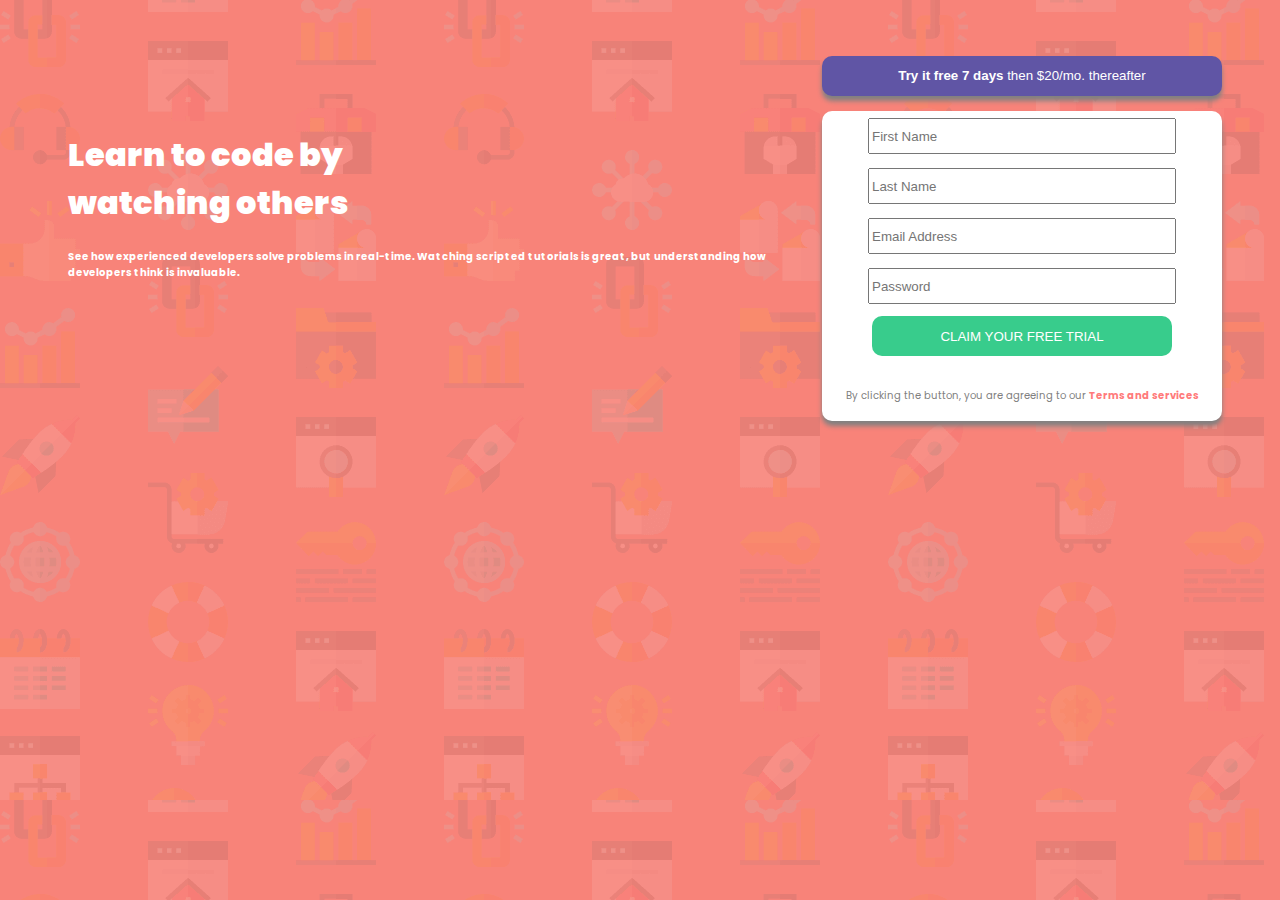
<file: index.html>
<!DOCTYPE html>
<html lang="en">
<head>
      <meta charset="UTF-8">
      <meta http-equiv="X-UA-Compatible" content="IE=edge">
      <meta name="viewport" content="width=, initial-scale=1.0">
      <title>Registration</title>
      <link rel="stylesheet" href="reg.css">
      <link rel="preconnect" href="https://fonts.googleapis.com">
      <link rel="preconnect" href="https://fonts.gstatic.com" crossorigin>
      <link href="https://fonts.googleapis.com/css2?family=Poppins:wght@100&display=swap" rel="stylesheet">

</head>
<body>
      <main>
            <div>
                  
            </div>
            <div class="left">
                  <header>
                        <h1> <strong>Learn to code by <br>
                              watching others</strong> </h1>
                  </header>

                        <p>
                              <strong>
                                    See how experienced developers solve problems in real-time. 
                                    Watching scripted tutorials is great, but understanding how
                                    developers think is invaluable.
                              </strong>
                              
                        </p>
            </div>
            <div class="right">
                  <button class="right-button-top">
                        <a href="#"><strong>Try it free 7 days</strong> then $20/mo. thereafter</a>
                  </button>
                  <div class="right-down">
                        <form>
                              <input name="name" type="text" placeholder="First Name"> <br>
                              <input name="name" type="text" placeholder="Last Name"> <br>
                              <input name="name" type="email" placeholder="Email Address"> <br>
                              <input name="name" type="password" placeholder="Password"><br>
                              <div class="right-button-bottom">
                                    <button>
                                          <a href="#">Claim your free trial</a>
                                    </button>
                              </div>
      
      
                        </form>
                        <footer>
                              <p>By clicking the button, you are agreeing to our <strong>Terms and services</strong></p>
                        </footer>
            
                  </div>
            </div>
      </main>
</body>
</html>
</file>
<file: reg.css>
body{
      background-image: url(bg-intro-desktop.png);
      background-color: #F88379;
      font-size: 16px;
      font-family: Poppins;
}
main{
      display: flex;
      margin: 50px;
}
.left{
      /* border: 1px solid black; */
      margin: 60px 10px;
}
.right{
      /* border: 1px solid black; */
      line-height: 50px; 
      text-align: center;     
}
h1, p{
      color: white;
}
.left h1{
      font-weight: 700;
      /* font-style: bold; */
}
.left p{
      font-size: 10px;
      font-weight: 500;
      /* font-style: bold; */

}
a{
      text-decoration: none;
}
.right-button-top{
      background-color: hsl(248, 32%, 49%);
      color: white;
      border: none;
      height: 40px;
      width: 400px;
      border-radius: 10px;
      margin-bottom: 15px;
      box-shadow: 0px 5px 5px 0px grey;
}
.right-button-top a{
      color: white;
}
.right-down{
      background-color: white;
      border-radius: 10px;
      width: 400px;
      text-align: center;
      box-shadow: 0px 5px 5px 0px grey;

}
.right-down input{
      height: 30px;
      width: 300px;
}

footer p{
      color: gray;
      font-size: 10px;
}
footer strong{
      color: hsl(0, 100%, 74%);
}
.right-button-bottom button{
      background-color: hsl(154, 59%, 51%);
      border: none;
      border-radius: 10px;
      height: 40px;
      width: 300px;
}
.right-button-bottom a{
      text-transform: uppercase;
      color: white;
}


@media only screen and (max-width: 600px) {
      body {
        background-image: url(bg-intro-desktop);
      }
      main{
            display: block;
      }
    }
</file>
